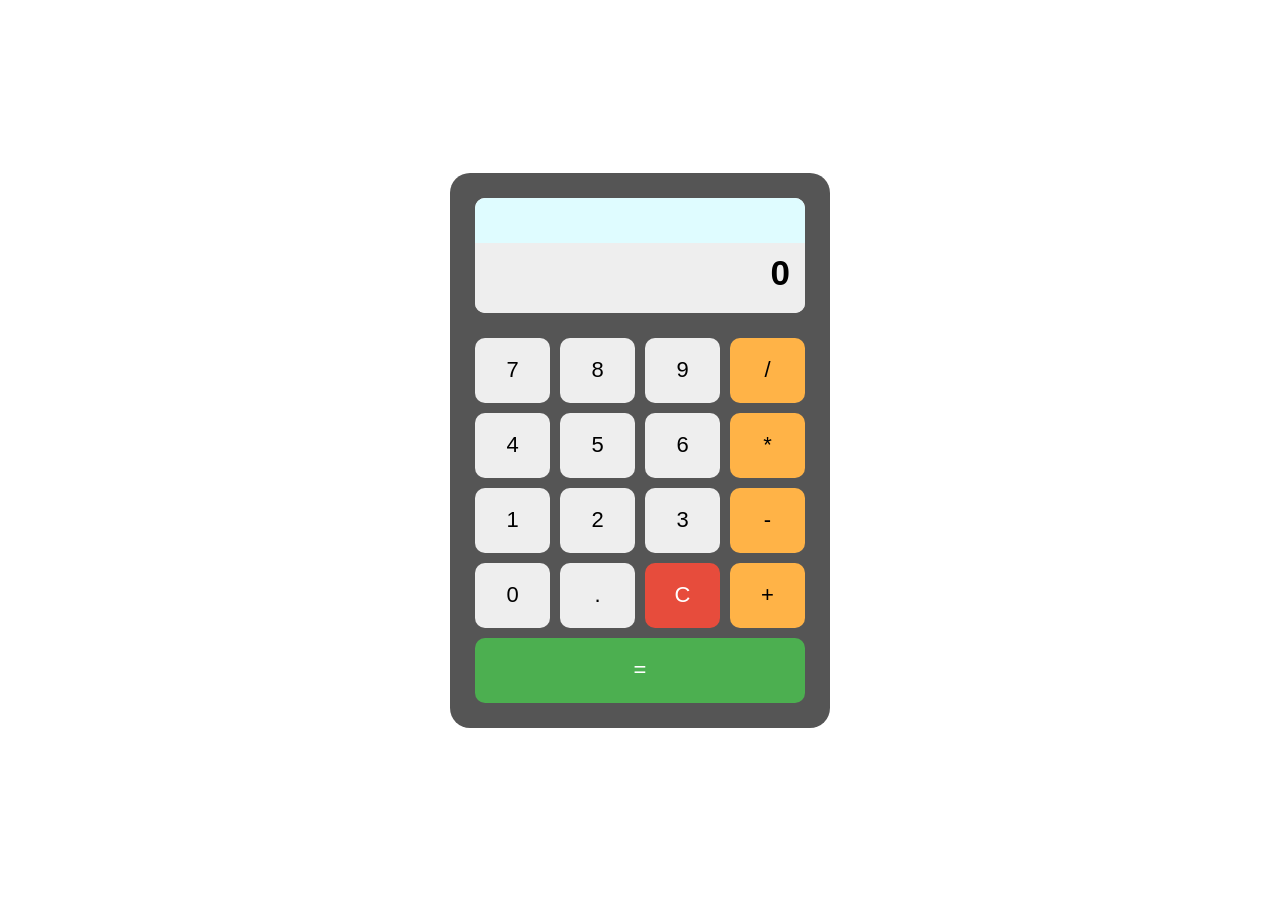
<file: Calc/index.html>
<!DOCTYPE html>
<html lang="en">
<head>
  <meta charset="UTF-8">
  <meta name="viewport" content="width=device-width, initial-scale=1.0">
  <title>My Calculator</title>
  <link rel="stylesheet" href="styles.css">
</head>

<body>

  <div class="calc-body">

    <div class="screen">
      <p id="i-s" class="i-screen"></p>
      <p id="o-s" class="o-screen">0</p>
    </div>

    <div class="calc-btn-grid">

      <button class="calc-btn">7</button>
      <button class="calc-btn">8</button>
      <button class="calc-btn">9</button>
      <button class="calc-btn operator">/</button>

      <button class="calc-btn">4</button>
      <button class="calc-btn">5</button>
      <button class="calc-btn">6</button>
      <button class="calc-btn operator">*</button>

      <button class="calc-btn">1</button>
      <button class="calc-btn">2</button>
      <button class="calc-btn">3</button>
      <button class="calc-btn operator">-</button>

      <button class="calc-btn">0</button>
      <button class="calc-btn">.</button>
      <button class="calc-btn clear">C</button>
      <button class="calc-btn operator">+</button>

      <button class="calc-btn equal">=</button>

    </div>

  </div>

  <script src="script.js"></script>

</body>
</html>
</file>
<file: Calc/styles.css>
* {
  box-sizing: border-box;
  font-family: Arial, Helvetica, sans-serif;
  margin: 0;
  padding: 0;
}

body {
  min-height: 100vh;
  display: flex;
  justify-content: center;
  align-items: center;
}

.calc-body {
  width: 380px;
  background-color: #555;
  padding: 25px;
  border-radius: 20px;
}

.screen {
  background-color: white;
  border-radius: 10px;
  overflow: hidden;
  margin-bottom: 25px;
}

.i-screen {
  min-height: 45px;
  padding: 10px 15px;
  background-color: #dffcff;
  text-align: right;
  font-size: 20px;
  word-wrap: break-word;
}

.o-screen {
  min-height: 70px;
  padding: 10px 15px;
  background-color: #eee;
  text-align: right;
  font-size: 35px;
  font-weight: bold;
  word-wrap: break-word;
}

.calc-btn-grid {
  display: grid;
  grid-template-columns: repeat(4, 1fr);
  gap: 10px;
}

.calc-btn {
  height: 65px;
  border: none;
  border-radius: 10px;
  font-size: 22px;
  cursor: pointer;
  background-color: #eee;
}

.calc-btn:hover {
  background-color: #ddd;
}

.calc-btn:active {
  transform: scale(0.95);
}

.operator {
  background-color: #ffb347;
}

.equal {
  grid-column: span 4;
  background-color: #4caf50;
  color: white;
}

.clear {
  background-color: #e74c3c;
  color: white;
}
</file>
